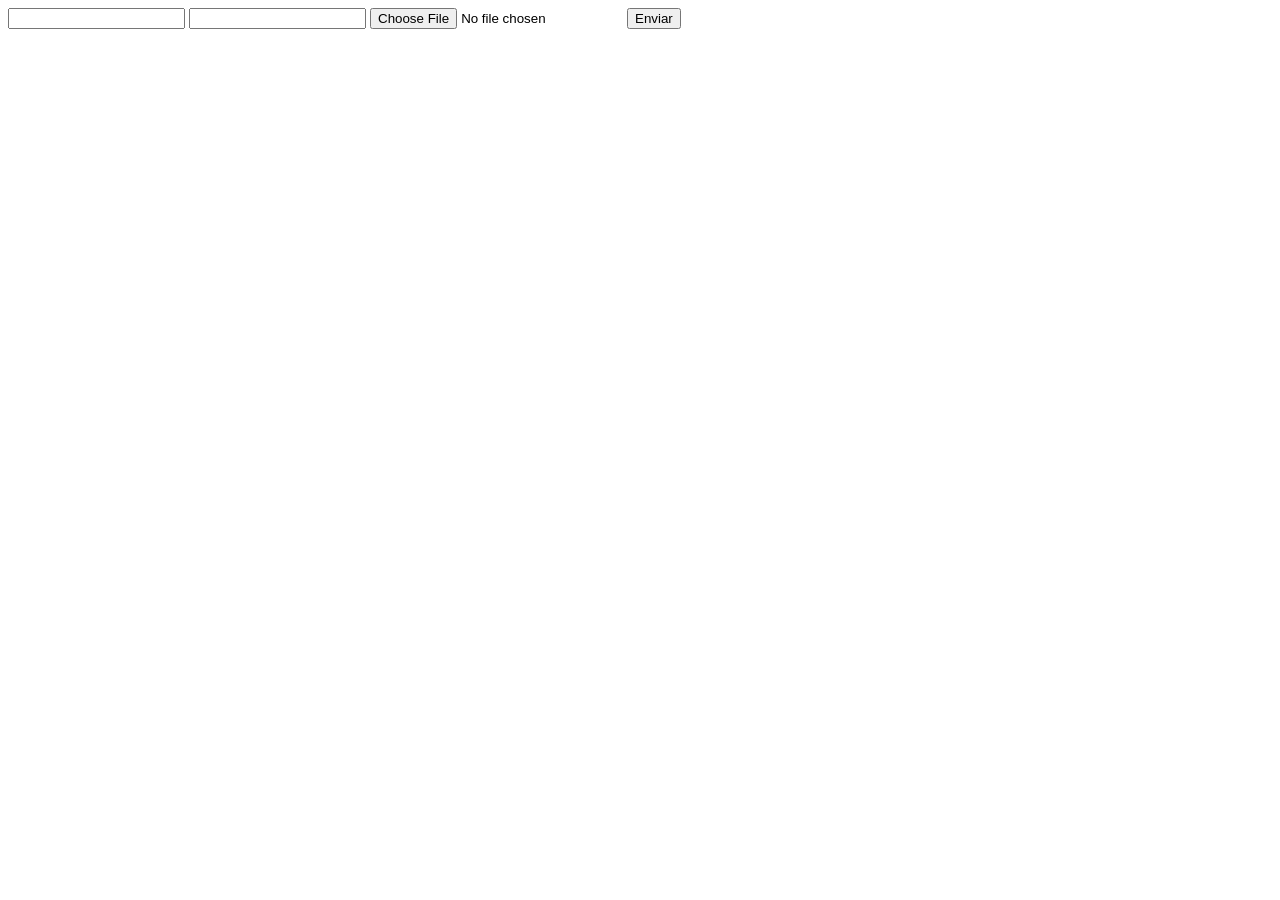
<file: DOCUMENTOS_DE_APOIO/exemplo_de_upload_de_arquivo/public/index.html>
<!DOCTYPE html>
<html lang="en">

<head>
  <meta charset="UTF-8">
  <meta http-equiv="X-UA-Compatible" content="IE=edge">
  <meta name="viewport" content="width=device-width, initial-scale=1.0">
  <title>Upload</title>
</head>

<body>

  <div>
    <input name="nome" id="nome" type="text" />
    <input name="email" id="email" type="url" />
    <input name="foto" id="foto" type="file" />
    <button onclick="enviar()">Enviar</button>
  </div>

  <div id="container"></div>
</body>

</html>

<script>
  function enviar() {
    const formData = new FormData();
    formData.append('foto', foto.files[0])
    formData.append('nome', nome.value)
    formData.append('email', email.value)

    fetch("/usuarios/cadastro", {
      method: "POST",
      body: formData
    })
      .then(res => {
        window.location = "./perfil.html"
      })
      .catch(err => {
        console.log(err);
      })
  }
</script>
</file>
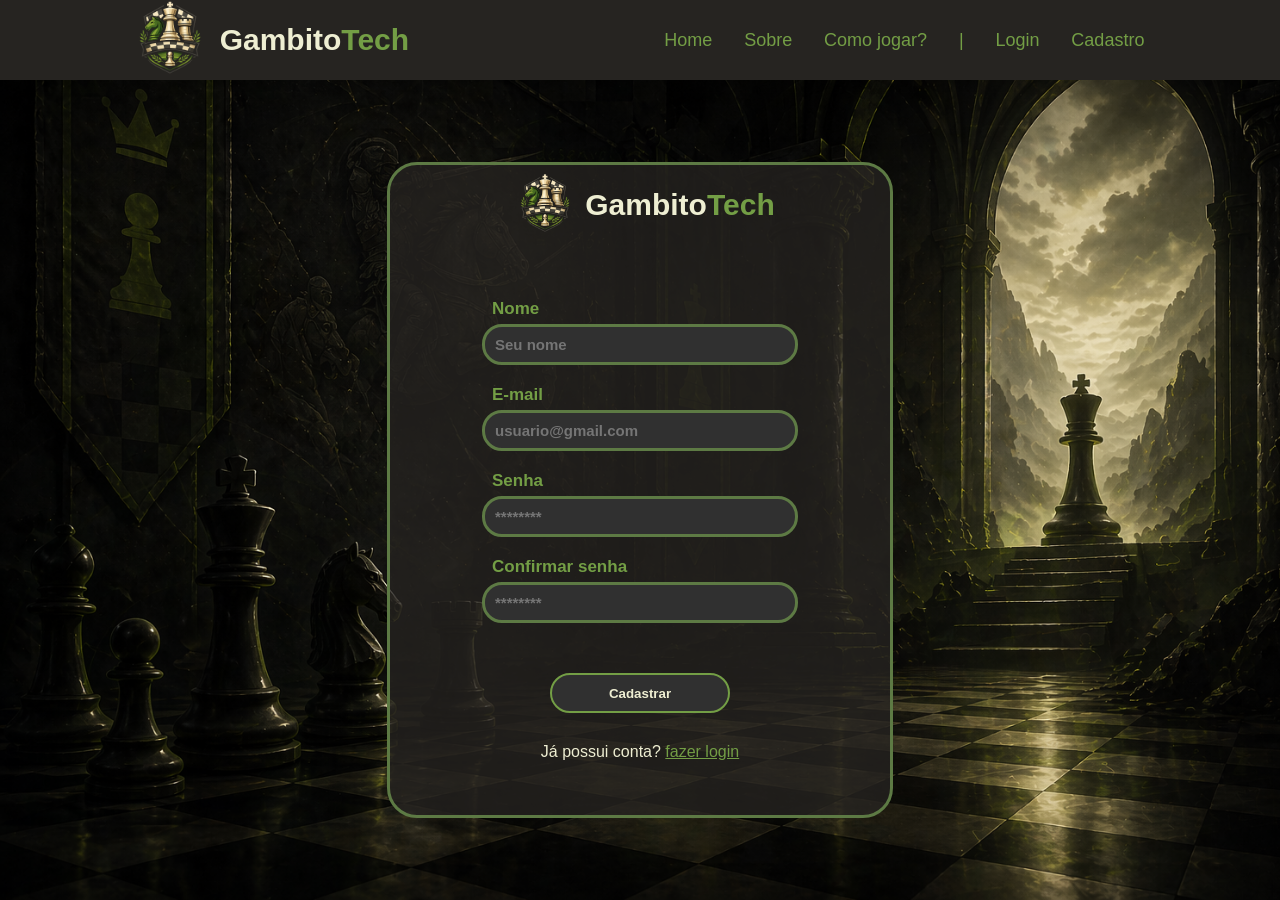
<file: public/cadastro.html>
<!DOCTYPE html>
<html lang="en">

<head>
    <meta charset="UTF-8">
    <meta name="viewport" content="width=device-width, initial-scale=1.0">
    <title>Cadastro</title>
    <link rel="stylesheet" href="css/cadastro.css">
</head>

<body>

    <div id="navbar">
        <div class="nav_content">
            <div id="nav_logo">
                <img src="assets/imgs/logo.png" alt="">

                <span id="txt_logo">Gambito<span class="txt_destaque">Tech</span></span>
            </div>

            <div class="nav_links">
                <a href="index.html">Home</a>
                <a href="#oQueE">Sobre</a>
                <a href="">Como jogar?</a>
                <p>|</p>
                <a href="login.html">Login</a>
                <a href="cadastro.html">Cadastro</a>
            </div>
        </div>
    </div>

    <div id="cadastro_section">


        <div class="card_cadastro">
            <div id="head_cadastro">
                <img src="assets/imgs/logo.png" alt="">
                <span id="txt_logo">Gambito<span class="txt_destaque">Tech</span></span>
            </div>

            <div id="corpo_cadastro">



                <div id="inputs_corpo">

                    <div class="input_cadastro">
                        <p class="txt_input">Nome</p>
                        <input type="text" id="ipt_nome" placeholder="Seu nome">
                        <div id="txt_verificarNome"></div>
                    </div>


                    <div class="input_cadastro">
                        <p class="txt_input">E-mail</p>
                        <input type="email" id="ipt_email" placeholder="usuario@gmail.com">
                        <div id="txt_verificarEmail"></div>
                    </div>

                    <div class="input_cadastro">
                        <p class="txt_input">Senha</p>
                        <input type="password" id="ipt_senha" placeholder="********">
                        <div id="txt_verificarSenha"></div>

                    </div>

                    <div class="input_cadastro">
                        <p class="txt_input">Confirmar senha</p>
                        <input type="password" id="ipt_confirmar_senha" placeholder="********">
                        <div id="txt_verificarConfirmar"></div>
                    </div>


                </div>

                <button id="botao_logar" onclick="verificarCampos()">Cadastrar</button>

                <div id="cadastro_txt">Já possui conta? <a href="login.html">fazer login</a></div>
            </div>
        </div>


    </div>

</body>

</html>

<script>
    function cadastrar(nome, email, senha) {

        fetch("/usuarios/cadastrar", {
            method: "POST",
            headers: {
                "Content-Type": "application/json",
            },
            body: JSON.stringify({
                nomeServer: nome,
                emailServer: email,
                senhaServer: senha
            }),
        })
            .then(function (resposta) {
                console.log("resposta: ", resposta);

                if (resposta.ok) {
                    // cardErro.style.display = "block";

                    // mensagem_erro.innerHTML =
                    //     "Cadastro realizado com sucesso! Redirecionando para tela de Login...";

                    setTimeout(() => {
                        window.location = "login.html";
                    }, "2000");

                } else {
                    throw "Houve um erro ao tentar realizar o cadastro!";
                }
            })
            .catch(function (resposta) {
                console.log(`#ERRO: ${resposta}`);
            });
    }


    function verificarCampos() {
        let email = ipt_email.value;
        let nome = ipt_nome.value;
        let senha = ipt_senha.value;
        let confirmarSenha = ipt_confirmar_senha.value;

        txt_verificarEmail.innerHTML = "";
        txt_verificarConfirmar.innerHTML = "";
        txt_verificarNome.innerHTML = "";
        txt_verificarSenha.innerHTML = "";

        let emailValido = false;
        let nomeValido = false;
        let senhaValida = false;

        let caracteres = ["!", "@", "#", "$", "%", "&", "*", "?", "/", "-", "+"]

        //Verificação do email
        if (email == "") {
            txt_verificarEmail.innerHTML = '<p style="color: #c94c4c;">O Email é um campo obrigatório</p>';
        } else if (!email.includes("@")) {
            txt_verificarEmail.innerHTML = '<p style="color: #c94c4c;">Email inválido. Adicione o @</p>';
        } else if (!email.includes(".com") && !email.includes(".school")) {
            txt_verificarEmail.innerHTML = '<p style="color: #c94c4c;">Email inválido.</p>';
        } else if (email.indexOf("@") > email.lastIndexOf(".com") && email.indexOf("@") > email.lastIndexOf(".school")) {
            txt_verificarEmail.innerHTML = '<p style="color: #c94c4c;">Email inválido. A ordem está incorreta</p>';
        } else {
            emailValido = true;
            txt_verificarEmail.innerHTML = '<p style="color: #739e45;">Email válido</p>';
        }

        //Verificação do nome
        if (nome == "") {
            txt_verificarNome.innerHTML = '<p style="color: #c94c4c;">O nome é um campo obrigatório</p>';
        } else if (nome.length < 3) {
            txt_verificarNome.innerHTML = '<p style="color: #c94c4c;">O nome precisa ter ao menos 3 caracteres</p>';
        } else {
            txt_verificarNome.innerHTML = '<p style="color: #739e45;">Nome válido</p>';
            nomeValido = true;
        }

        //verificação da senha
        if (senha == "") {
            txt_verificarSenha.innerHTML = `<p style="color: #c94c4c;">A senha é um campo obrigatório</p>`;
        } else if (senha.length < 6) {
            txt_verificarSenha.innerHTML = `<p style="color: #c94c4c;">A senha precisa ter ao menos 6 caracteres</p>`;
        } else {
            for (let i = 0; i < caracteres.length; i++) {
                if (senha.includes(caracteres[i])) {
                    senhaValida = true;
                    txt_verificarSenha.innerHTML = `<p style="color: #739e45;">Senha válida</p>`;
                    break;
                }
            }

            if (!senhaValida) {
                txt_verificarSenha.innerHTML = `<p style="color: #c94c4c;">A senha precisa ter ao menos 1 caracter especial</p>`;
            }
        }

        if (confirmarSenha == "") {
            txt_verificarConfirmar.innerHTML = `<p style="color: #c94c4c;">Confirme a senha</p>`;
            return;
        } else if (senha != confirmarSenha) {
            txt_verificarConfirmar.innerHTML = `<p style="color: #c94c4c;">A senha e a confirmação estão diferentes</p>`;
            return;
        }





        if (emailValido && nomeValido && senhaValida) {
            alert("Cadastro realizado com sucesso");
            cadastrar(nome, email, senha);
        } 
    }
</script>
</file>
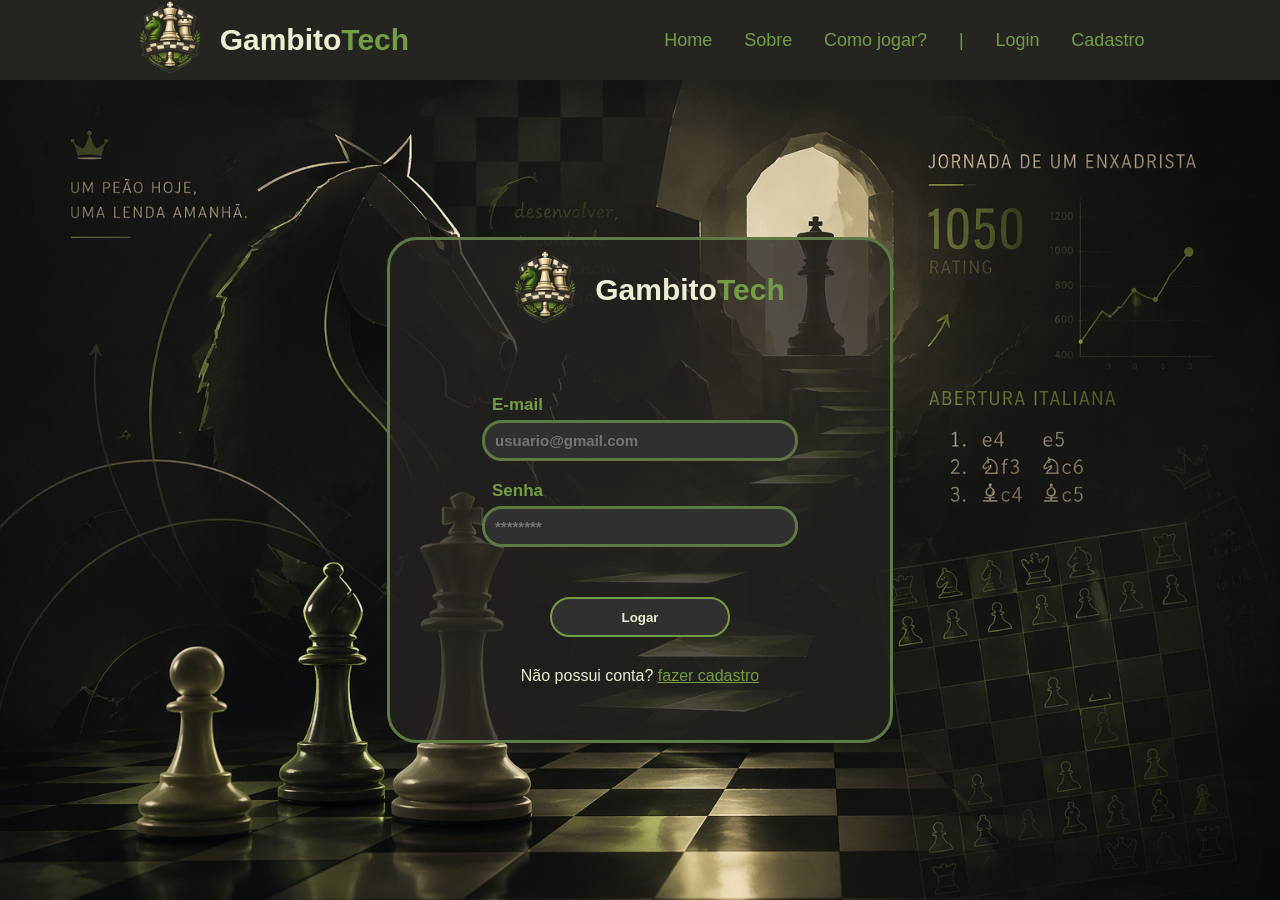
<file: public/login.html>
<!DOCTYPE html>
<html lang="en">

<head>
    <meta charset="UTF-8">
    <meta name="viewport" content="width=device-width, initial-scale=1.0">
    <title>Login</title>

    <link rel="stylesheet" href="css/login.css">
</head>

<body>
    <div id="navbar">
        <div class="nav_content">
            <div id="nav_logo">
                <img src="assets/imgs/logo.png" alt="">

                <span id="txt_logo">Gambito<span class="txt_destaque">Tech</span></span>
            </div>

            <div class="nav_links">
                <a href="index.html">Home</a>
                <a href="#oQueE">Sobre</a>
                <a href="">Como jogar?</a>
                <p>|</p>
                <a href="login.html">Login</a>
                <a href="cadastro.html">Cadastro</a>
            </div>
        </div>
    </div>

    <div id="login_section">
        <div class="card_login">
            <div id="head_login">
                <img src="assets/imgs/logo.png" alt="">
                <span id="txt_logo">Gambito<span class="txt_destaque">Tech</span></span>
            </div>

            <div id="corpo_login">
                <div id="inputs_corpo">
                    <div class="input_login">
                        <p class="txt_input">E-mail</p>
                        <input type="text" id="ipt_email" placeholder="usuario@gmail.com">
                    </div>

                    <div class="input_login">
                        <p class="txt_input">Senha</p>
                        <input type="password" id="ipt_senha" placeholder="********">
                    </div>

                </div>

                <button id="botao_logar" onclick="entrar()">Logar</button>

                <div id="cadastro_txt">Não possui conta? <a href="cadastro.html">fazer cadastro</a></div>
            </div>
        </div>
    </div>


</body>

</html>

<script>
    function entrar() {
        // aguardar();

        var emailVar = ipt_email.value;
        var senhaVar = ipt_senha.value;

        if (emailVar == "" || senhaVar == "") {
            // cardErro.style.display = "block"
            // mensagem_erro.innerHTML = "(Mensagem de erro para todos os campos em branco)";
            alert("Todos os campo estão em branco!");
            // finalizarAguardar();
            return false;
        }
        else {
            // setInterval(sumirMensagem, 5000);
        }

        console.log("FORM LOGIN: ", emailVar);
        console.log("FORM SENHA: ", senhaVar);

        fetch("/usuarios/autenticar", {
            method: "POST",
            headers: {
                "Content-Type": "application/json"
            },
            body: JSON.stringify({
                emailServer: emailVar,
                senhaServer: senhaVar
            })
        }).then(function (resposta) {
            console.log("ESTOU NO THEN DO entrar()!")

            if (resposta.ok) {
                console.log(resposta);

                resposta.json().then(json => {
                    console.log(json);
                    console.log(JSON.stringify(json));
                    sessionStorage.EMAIL_USUARIO = json.email;
                    sessionStorage.NOME_USUARIO = json.nome;
                    sessionStorage.ID_USUARIO = json.id;
                    sessionStorage.RATING_USUARIO = json.rating;

                    setTimeout(function () {
                        window.location = "./dashboard/perfil.html";
                    }, 100); // apenas para exibir o loading

                });

            } else {

                console.log("Houve um erro ao tentar realizar o login!");
                alert("Email ou/e senha inválido(s)");

                ipt_email.value = "";
                ipt_senha.value = "";

                resposta.text().then(texto => {
                    console.error(texto);
                    // finalizarAguardar(texto);
                });
            }

        }).catch(function (erro) {
            console.log("To no catch");
            console.log(erro);
        })

        return false;
    }

    // function sumirMensagem() {
    //     cardErro.style.display = "none"
    // }
</script>
</file>
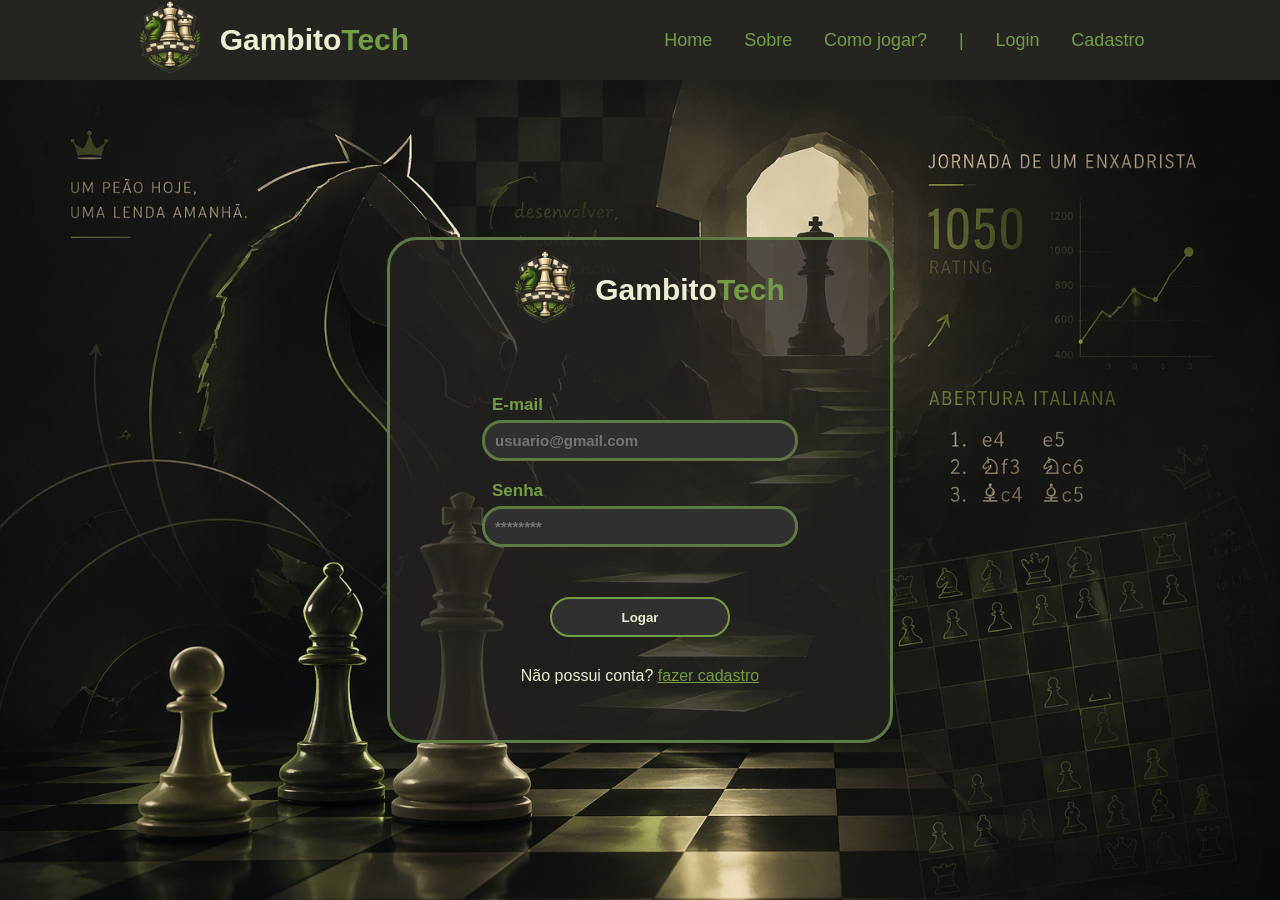
<file: public/dashboard/aulaNotacao.html>
<!DOCTYPE html>
<html lang="en">

<head>
    <meta charset="UTF-8">
    <meta name="viewport" content="width=device-width, initial-scale=1.0">
    <title>Aprenda Notação algébrica</title>
    <script src="../js/sessao.js"></script>
    <link rel="stylesheet" href="../css/aulaNotacao.css">
</head>

<body onload="validarSessao()">
    <div id="navbar">
        <div class="nav_content">
            <div id="nav_logo">
                <img src="../assets/imgs/logo.png" alt="">

                <span id="txt_logo">Gambito<span id="txt_destaque_logo">Tech</span></span>
            </div>

            <div class="nav_links">
                <a href="../index.html">Home</a>
                <a href="../dashboard/dashboard.html">Dashboard</a>
                <p>|</p>
                <a href="login.html">Login</a>
                <a href="cadastro.html">Cadastro</a>
            </div>
        </div>
    </div>

    <div id="notacao_section">
        <h1 class="txt_inicial">A LINGUAGEM DO XADREZ</h1>

        <img src="../assets/imgs/imgNotacao.jpeg" alt="" id="img_comeco">

        <span class="txt_normal">Notação de xadrez é uma forma conveniente de registrar as partidas, permitindo você
            revisá-las e estudar as táticas, entender os erros, ou impressionar seus amigos. Tente usar notação de
            xadrez na sua próxima partida. Você vai descobrir que não tem nada mais satisfatório do que um ponto de
            exclamação bem colocado após o lance que fez você ganhar a partida.</span>

        <div class="infos">
            <img src="../assets/imgs_aulas/notacao1.png" alt="" class="img_info">

            <div class="txts_infos">
                <span class="titulo_info">
                    Notação Algébrica
                </span>
                <span class="txt_info">
                    A forma mais comum e simples de notação de xadrez é chamada de Notação Algébrica. Esta notação
                    indica as casas do tabuleiro com letras e números.
                    Neste diagrama, o rei branco está na casa c3 e o rei preto está na casa h5.
                    A linha 1 é a borda do tabuleiro onde as brancas começam. Já as pretas começam na linha 8. As
                    colunas recebem letras que vão da esquerda para a direita em relação às brancas.
                </span>
            </div>
        </div>

        <span class="txt_info_corpo">
            <span class="titulo_info">Além disso, letras maiúsculas são usadas para as peças da seguinte forma:</span>

            <p>R: Rei</p>
            <p>D: Dama</p>
            <p>T: Torre</p>
            <p>B: Bispo</p>
            <p>C: Cavalo</p>
            <p>P: Peão (geralmente, por convenção, a letra P é omitida na notação)</p>
        </span>


        <div class="infos">
            <img src="../assets/imgs_aulas/notacao2.png" alt="" class="img_info" id="notacao2">

            <div class="txts_infos">
                <span class="titulo_info">
                    Como Anotar Um Lance
                </span>
                <span class="txt_info">
                    Para anotar um lance, dê o nome da peça e a casa para onde ela se move. Se uma peça é capturada,
                    incluímos o
                    símbolo "x" para capturas antes da letra e número da casa.
                    Por exemplo, nesta partida, o primeiro lance das brancas é Cc3. As pretas respondem com f5
                    (lembre-se que o P está omitido). As brancas jogam e4 e as pretas capturam o peão, fxe4, ou f
                    captura e4. A coluna f substitui o nome do peão, já que a letra P é omitida. As brancas também
                    capturam, Nxe4.
                </span>
            </div>
        </div>


        <span class="txt_info_corpo">
            <span class="titulo_info">Símbolos Especiais</span>

            <p>x: Captura</p>
            <p>0-0: Roque na ala do Rei</p>
            <p>0-0-0: Roque na ala da Dama</p>
            <p>+: Xeque</p>
            <p>#: Xeque-mate</p>
        </span>

        <div class="infos">
            <img src="../assets/imgs_aulas/notacao3.png" alt="" class="img_info">

            <div class="txts_infos">
                <span class="titulo_info">
                    Evitando ambiguidade
                </span>
                <span class="txt_info">
                    <p>Td1 não é o suficiente para definir este lance. Qual torre andou?</p>
                    <p>Nos casos onde a notação regular for ambígua, adicione uma letra ou número para especificar a origem da peça que se move. Aqui, por exemplo, Tad1, ou Torre da coluna a até a casa d1, resolve o problema. Quando um peão faz uma captura, sempre inclua a coluna de origem, como nos exemplos fxe4 e gxf6 acima.</p>
                </span>
            </div>
            
        </div>

        <a href="exercicioNotacao.html"><button id="btn_treinar">Praticar</button></a>


        <span class="fonte">Fonte: <div class="txt_verde"><a href="https://www.chess.com/pt-BR/article/view/notacao-de-xadrez-a-linguagem-do-xadrez" target="_blank">Notação de Xadrez - A Linguagem do Xadrez! - CHESS.COM</a></div></span>

        
    </div>


</body>

</html>
</file>
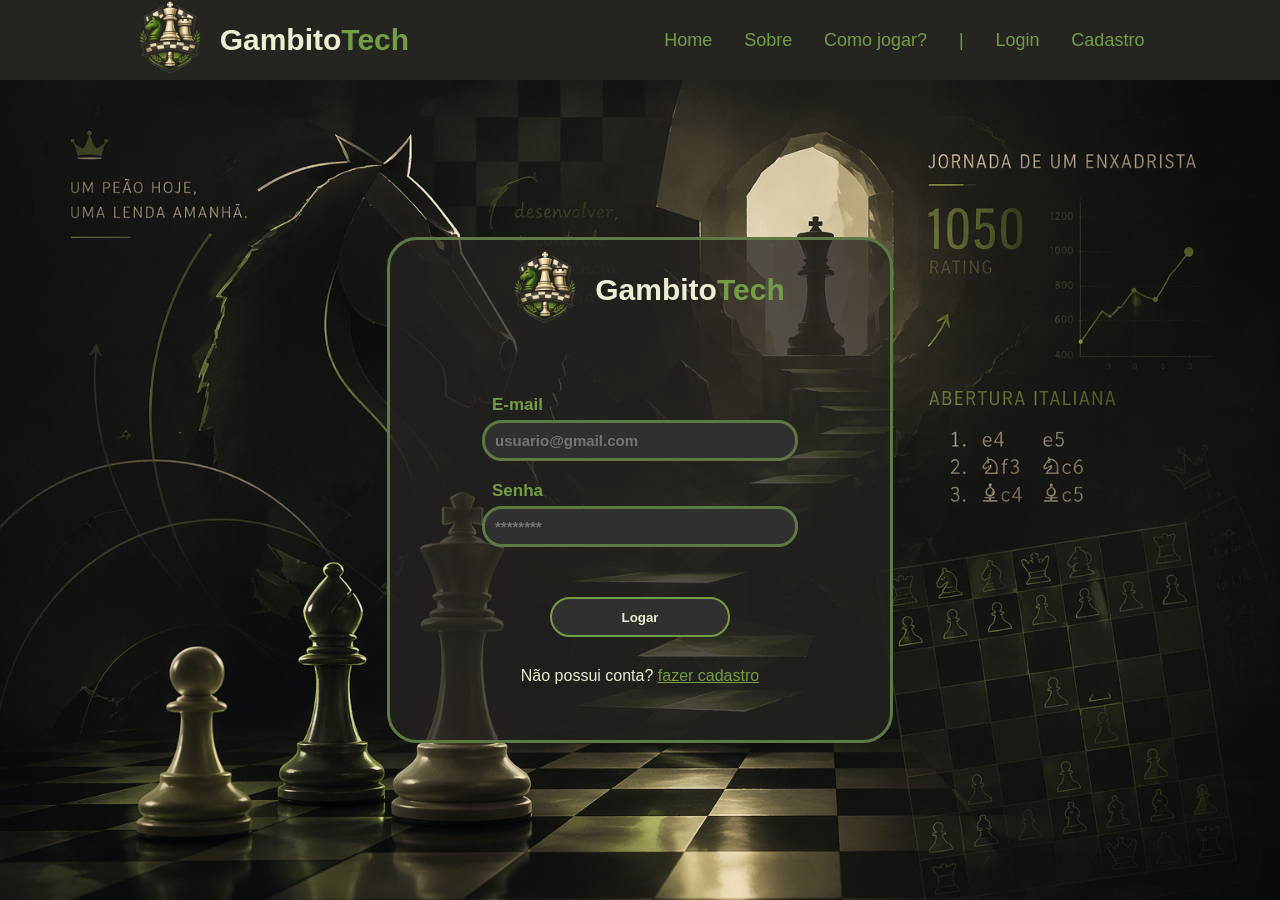
<file: public/dashboard/perfil.html>
<!DOCTYPE html>
<html lang="en">

<head>
    <meta charset="UTF-8">
    <meta name="viewport" content="width=device-width, initial-scale=1.0">
    <title>Perfil</title>

    <script src="../js/perfil.js"></script>
    <script src="../js/sessao.js"></script>
    <link rel="stylesheet" href="../css/perfil.css">
</head>

<body onload="validarSessao(), carregarInfoPerfil()">
    <div id="navbar">
        <div class="nav_content">
            <div id="nav_logo">
                <img src="../assets/imgs/logo.png" alt="">

                <span id="txt_logo">Gambito<span id="txt_destaque_logo">Tech</span></span>
            </div>

            <div class="nav_links">
                <a href="../index.html">Home</a>
                <a href="../dashboard/dashboard.html">Dashboard</a>
                <p>|</p>
                <a href="../login.html">Login</a>
                <a href="../cadastro.html">Cadastro</a>
            </div>
        </div>
    </div>

    <div id="perfil_section">

        <div id="head_perfil">

            <div id="info_usuario">
                <div class="foto">
                    <input type="file" accept="image/*" onchange="enviar()" id="input_img">
                    <img src="../assets/imgs/foto_perfil_default.png" alt="" id="foto_perfil">
                </div>

                <div id="info_txt">
                    <h2>Olá, <span id="b_usuario">Usuario</span>!</h2>
                    <h2>Seu rating: <span id="rating_usuario">200</span></h2>
                    <h2>Seu nível: <span id="nivel_usuario">GM</span></h2>
                </div>
            </div>

            <button id="btn_deslogar" onclick="limparSessao()">Deslogar</button>

        </div>

        <!-- Seção das aulas -->
        <div class="section_aprender">
            <p class="titulo_destaque">Aprenda algo novo:</p>

            <div id="cards_section">


                <a href="aulaNotacao.html">
                    <div class="cards_aprender">
                        <img src="../assets/imgs/notacao_algebrica.png" alt="" class="img_card">

                        <div class="texto_card">
                            <p class="txt_destaque">Aprenda Notação Algébrica</p>

                            <p class="txt_descricao">Descubra o significado das letras e números do tabuleiro,
                                identifique
                                movimentos com precisão e acompanhe partidas como um jogador experiente</p>
                        </div>
                    </div>
                </a>

                <a href="exercicioTatico.html">
                    <div class="cards_aprender">
                        <img src="../assets/imgs/temasTaticos.png" alt="" class="img_card">

                        <div class="texto_card">
                            <p class="txt_destaque">Aprenda temas táticos</p>

                            <p class="txt_descricao">Aprenda temas táticos e reconheça padrões como garfos, cravadas e
                                ataques duplos para melhorar suas jogadas.</p>
                        </div>
                    </div>
                </a>

                <div class="cards_aprender">
                    <img src="../assets/imgs/movimentos_das_pecas.png" alt="" class="img_card">

                    <div class="texto_card">
                        <p class="txt_destaque">Aprenda os movimentos das peças</p>

                        <p class="txt_descricao">Aprenda os movimentos das peças e entenda como cada uma se desloca no
                            tabuleiro, incluindo suas regras e limitações básicas.</p>
                    </div>
                </div>

                <a href="tabuleiro.html">
                    <div class="cards_aprender">
                        <img src="../assets/imgs/card_tabuleiro.png" alt="" class="img_card">

                        <div class="texto_card">
                            <p class="txt_destaque">Tabuleiro</p>

                            <p class="txt_descricao">Revise jogadas em um tabuleiro interativo com análises
                                estratégicas,
                                padrões táticos e insights para melhorar seu desempenho no xadrez.</p>
                        </div>
                    </div>
                </a>
            </div>

        </div>


        <div class="section_aprender">
            <p class="titulo_destaque">Notícias e curiosidades: </p>

            <div id="cards_section">


                <a href="https://www.unesco.org/spotlight-children/en/chessinslums" target="_blank">
                    <div class="cards_aprender">
                        <img src="../assets/imgs/img_card_noticia.png" alt="" class="img_card">

                        <div class="texto_card">
                            <p class="txt_destaque">O xadrex como ferramenta de transformação social</p>

                            <p class="txt_descricao">Descubra como o xadrez tem transformado a vida de crianças em
                                comunidades vulneráveis,
                                desenvolvendo confiança, aprendizado e novas oportunidades para o futuro.</p>
                        </div>
                    </div>
                </a>


                <a href="https://www.al.sp.gov.br/noticia/?id=496223" target="_blank">
                    <div class="cards_aprender">
                        <img src="../assets/imgs/img_card_educacao.png" alt="" class="img_card">

                        <div class="texto_card">
                            <p class="txt_destaque">Xadrez impulsiona aprendizado em escola pública de SP</p>

                            <p class="txt_descricao">Projeto de uma escola estadual da zona norte de São Paulo usa o
                                xadrez para desenvolver
                                foco, disciplina e raciocínio lógico, conquistando reconhecimento internacional.</p>
                        </div>
                    </div>
                </a>


            </div>

        </div>

    </div>
</body>

</html>
</file>
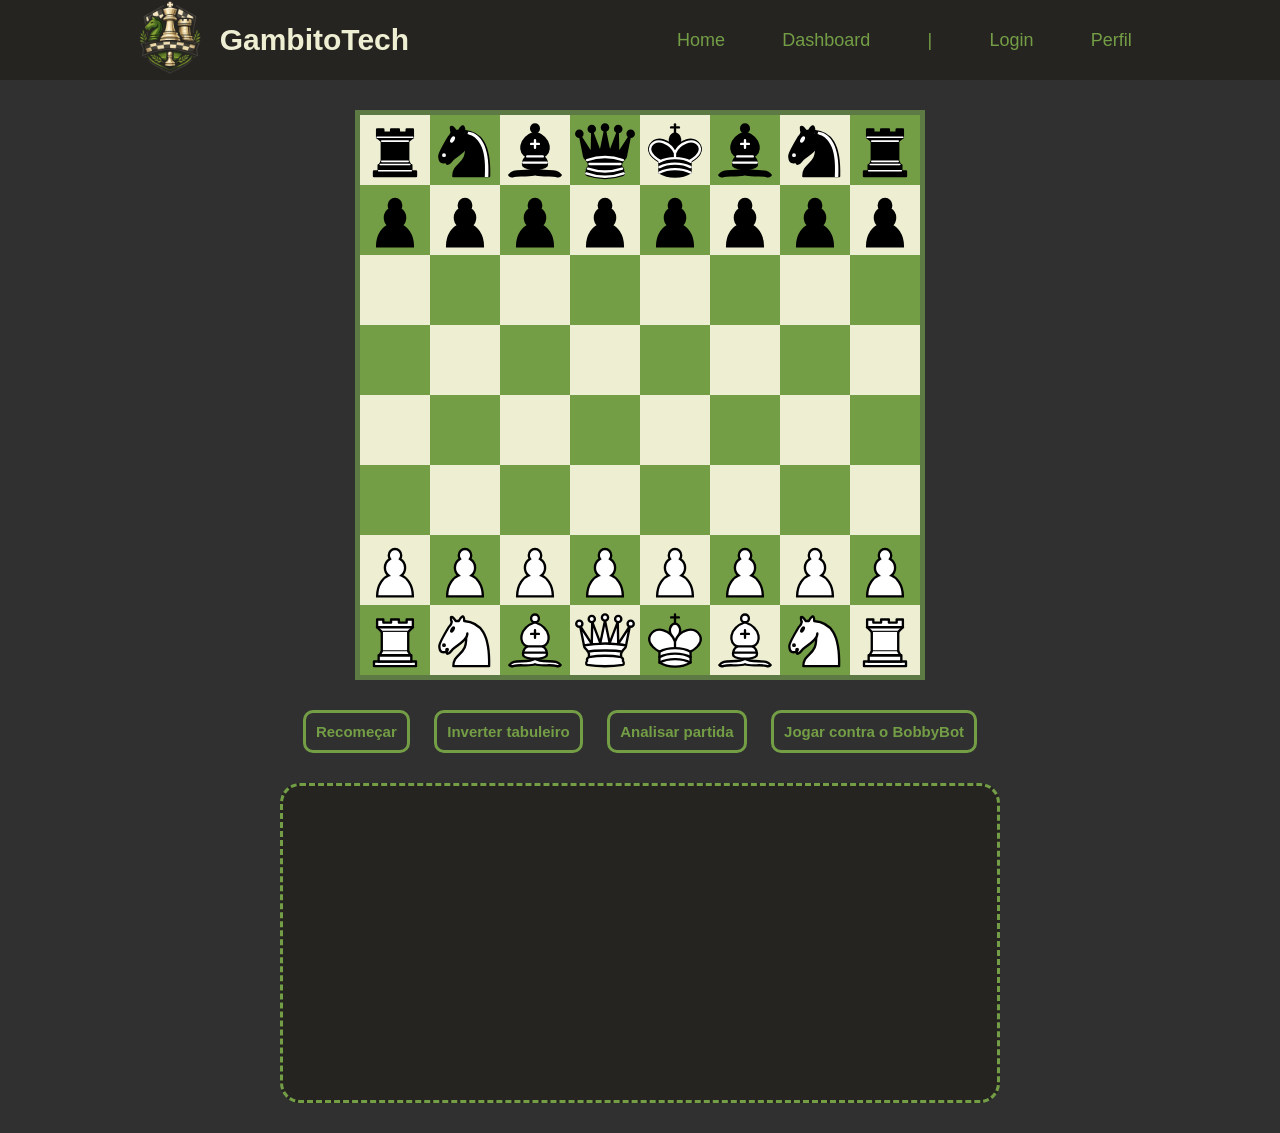
<file: public/dashboard/tabuleiro.html>
<!DOCTYPE html>
<html lang="en">

<head>
    <meta charset="UTF-8">
    <meta name="viewport" content="width=device-width, initial-scale=1.0">
    <title>Tabuleiro</title>

    <link rel="stylesheet" href="../css/tabuleiro.css">
    <script src="../js/tabuleiro.js"></script>
</head>

<body onload="carregarTabuleiro()">
    <div id="navbar">
        <div class="nav_content">
            <div id="nav_logo">
                <img src="../assets/imgs/logo.png" alt="">

                <span id="txt_logo">Gambito<span id="txt_destaque_logo">Tech</span></span>
            </div>

            <div class="nav_links">
                <a href="../index.html">Home</a>
                <a href="../dashboard/dashboard.html">Dashboard</a>
                <p>|</p>
                <a href="../login.html">Login</a>
                <a href="perfil.html">Perfil</a>
            </div>
        </div>
    </div>

    <div id="main_section">

        <!-- Seção da IA -->
        <div id="bot_section">
            <img src="../assets/imgs/bobbyBot.png" alt="" id="foto_bot">

            <div id="mensagem_bot"></div>
        </div>

        <div id="tabuleiro_section">
            <div id="tabuleiro"></div>

            <div id="buttons_section">
                <button class="botoes_tabuleiro" onclick="carregarTabuleiro()">Recomeçar</button>
                <button class="botoes_tabuleiro" onclick="inverterTabuleiro()">Inverter tabuleiro</button>
                <button class="botoes_tabuleiro" onclick="habilitarBot()">Analisar partida</button>
                <button class="botoes_tabuleiro" onclick="habilitarBotJogar()">Jogar contra o BobbyBot</button>
            </div>
        </div>

        <div id="lances">

        </div>
    </div>
</body>

</html>
</file>
<file: public/css/cadastro.css>
body {
    padding: 0px;
    margin: 0px;
    font-family: 'Segoe UI', Arial, sans-serif;

    color: var(--texto-claro);
}

* {
    padding: 0px;
    margin: 0px;
}

:root {
    --fundo: #303030;
    --fundo-secundaria: #262421;
    --verde-chess: #739e45;
    --verde-escuro: #5d7a44;
    --texto-claro: #EEEED2;
    --branco-puro: #FFFFFF;
}

#cadastro_section {
    display: flex;
    width: 100%;
    height: calc(100vh - 80px); /*Estou usando calc para definir o tamanho da tela. 100vh(tela inteira) -80px(tamanho da nav)*/
    align-items: center;
    justify-content: center;

    background-image: url(../assets/imgs/background_cadastro.png);
    background-size: cover;
}

.card_cadastro {
    width: 500px;
    height: 650px;
    background-color: #262421c5;
    border-radius: 30px;
    border: 3px solid var(--verde-escuro);
    display: flex;
    flex-direction: column;
    align-items: center;
}

#txt_logo {
    color: var(--texto-claro);
    font-size: 30px;
    font-weight: bold;
}

.txt_destaque {
    color: var(--verde-chess);
}

#head_cadastro img {
    width: 80px;
}

#head_cadastro {
    display: flex;
    align-items: center;
    justify-content: center;
}

#corpo_cadastro {
    display: flex;
    flex-direction: column;
    align-items: center;
    justify-content: center;
    height: 600px;
}

#ipt_email,
#ipt_senha,
#ipt_confirmar_senha,
#ipt_nome {
    height: 35px;
    width: 300px;

    border-radius: 20px;
    border: 3px solid var(--verde-escuro);
    background-color: var(--fundo);
    color: var(--branco-puro);
    font-size: 15px;
    font-weight: bold;
}
input{
    padding-left: 10px;
}
.txt_input {
    color: var(--verde-chess);
    font-size: 17px;
    font-weight: bold;
    margin-left: 10px;
    margin-bottom: 5px;
}

#inputs_corpo {
    display: flex;
    flex-direction: column;
    gap: 20px;
}

#botao_logar {
    margin-top: 50px;
    height: 40px;
    width: 180px;
    border-radius: 30px;
    font-weight: bold;
    background-color: var(--fundo);
    color: var(--texto-claro);
    border: 2px solid var(--verde-chess);

    transition: 0.3s ease;
}

#botao_logar:hover {
    transform: translateY(-6px);
    color: var(--fundo);
    background-color: var(--verde-chess);
}

#cadastro_txt {
    margin-top: 30px;
}

#cadastro_txt a {
    color: var(--verde-chess);
}


#navbar {
    background-color: var(--fundo-secundaria);
    height: 80px;
    width: 100%;
}

.nav_content {
    display: flex;
    flex-direction: row;
    justify-content: space-around;
    align-items: center;
    height: 100%;
}

.nav_links {
    display: flex;
    justify-content: space-around;
    width: 40%;
    color: var(--verde-chess);
    font-size: large;
}

.nav_links a {
    text-decoration: none;
    color: inherit;
}

#nav_logo img {
    width: 100px;
}

#nav_logo {
    display: flex;
    align-items: center;
}

#txt_logo {
    color: var(--texto-claro);
    font-size: 30px;
    font-weight: bold;
}
</file>
<file: public/css/login.css>
body {
    padding: 0px;
    margin: 0px;
    font-family: 'Segoe UI', Arial, sans-serif;

    color: var(--texto-claro);
}

* {
    padding: 0px;
    margin: 0px;
}

:root {
    --fundo: #303030;
    --fundo-secundaria: #262421;
    --verde-chess: #739e45;
    --verde-escuro: #5d7a44;
    --texto-claro: #EEEED2;
    --branco-puro: #FFFFFF;
}

#login_section {
    display: flex;
    width: 100%;
    height: calc(100vh - 80px); /*Estou usando calc para definir o tamanho da tela. 100vh(tela inteira) -80px(tamanho da nav)*/
    align-items: center;
    justify-content: center;

    background-image: url(../assets/imgs/fundoLogin.png);
    background-size: cover;
}

.card_login {
    width: 500px;
    height: 500px;
    background-color: #262421c5;
    border-radius: 30px;
    border: 3px solid var(--verde-escuro);
    display: flex;
    flex-direction: column;
    align-items: center;
}

#txt_logo {
    color: var(--texto-claro);
    font-size: 30px;
    font-weight: bold;
}

.txt_destaque {
    color: var(--verde-chess);
}

#head_login img {
    width: 100px;
}

#head_login {
    display: flex;
    align-items: center;
    justify-content: center;
}

#corpo_login {
    display: flex;
    flex-direction: column;
    align-items: center;
    justify-content: center;
    height: 460px;
}

#ipt_email,
#ipt_senha {
    height: 35px;
    width: 300px;

    border-radius: 20px;
    border: 3px solid var(--verde-escuro);
    background-color: var(--fundo);
    color: var(--branco-puro);
    font-size: 15px;
    font-weight: bold;
}

.txt_input {
    color: var(--verde-chess);
    font-size: 17px;
    font-weight: bold;
    margin-left: 10px;
    margin-bottom: 5px;
}

#inputs_corpo {
    display: flex;
    flex-direction: column;
    gap: 20px;
}

input{
    padding-left: 10px;
}

#botao_logar {
    margin-top: 50px;
    height: 40px;
    width: 180px;
    border-radius: 30px;
    font-weight: bold;
    background-color: var(--fundo);
    color: var(--texto-claro);
    border: 2px solid var(--verde-chess);

    transition: 0.3s ease;
}

#botao_logar:hover {
    transform: translateY(-6px);
    color: var(--fundo);
    background-color: var(--verde-chess);
}

#cadastro_txt {
    margin-top: 30px;
}

#cadastro_txt a {
    color: var(--verde-chess);
}


#navbar {
    background-color: var(--fundo-secundaria);
    height: 80px;
    width: 100%;
}

.nav_content {
    display: flex;
    flex-direction: row;
    justify-content: space-around;
    align-items: center;
    height: 100%;
}

.nav_links {
    display: flex;
    justify-content: space-around;
    width: 40%;
    color: var(--verde-chess);
    font-size: large;
}

.nav_links a {
    text-decoration: none;
    color: inherit;
}

#nav_logo img {
    width: 100px;
}

#nav_logo {
    display: flex;
    align-items: center;
}

#txt_logo {
    color: var(--texto-claro);
    font-size: 30px;
    font-weight: bold;
}
</file>
<file: public/css/aulaNotacao.css>
body {
    padding: 0px;
    margin: 0px;
    font-family: 'Segoe UI', Arial, sans-serif;

    background-color: var(--fundo);
    color: var(--texto-claro);
}

* {
    padding: 0px;
    margin: 0px;
}

:root {
    --fundo: #303030;
    --fundo-secundaria: #262421;
    --verde-chess: #739e45;
    --verde-escuro: #5d7a44;
    --texto-claro: #EEEED2;
    --branco-puro: #FFFFFF;
}


/* nav */
#navbar {
    background-color: var(--fundo-secundaria);
    height: 80px;
    width: 100%;
}

.nav_content {
    display: flex;
    flex-direction: row;
    justify-content: space-around;
    align-items: center;
    height: 100%;
}

.nav_links {
    display: flex;
    justify-content: space-around;
    width: 40%;
    color: var(--verde-chess);
    font-size: large;
}

.nav_links a {
    text-decoration: none;
    color: inherit;
}

#nav_logo img {
    width: 100px;
}

#nav_logo {
    display: flex;
    align-items: center;
}

#txt_logo {
    color: var(--texto-claro);
    font-size: 30px;
    font-weight: bold;
}

#txt_destaque_logo {
    color: var(--verde-chess);
}

/* Seção das informaçoes */
#notacao_section{
    display: flex;
    flex-direction: column;
    align-items: center;
}

.txt_inicial{
    margin-top: 50px;
    color: var(--verde-chess);
    font-size: 50px;
    font-weight: bold;
}

#img_comeco{
    width: 800px;
    border-radius: 30px;
    border: 5px dashed var(--verde-chess);
    margin-top: 40px;
    margin-bottom: 20px;
}

.txt_normal{
    font-size: 25px;
    font-weight: bold;
    width: 80%;
}

.infos{
    display: flex;
    align-items: center;
    align-self: flex-start;
    margin-left: 10%;
    margin-top: 50px;
    width: 85%;
    height: 100%;
    align-items: flex-start;
}

.txts_infos{
    display: flex;
    flex-direction: column;
    margin-left: 20px;
}

.img_info{
    width: 350px;
    height: 350px;
    object-fit: cover;
    border-radius: 10px;
}

.titulo_info{
    color: var(--verde-chess);
    font-size: 30px;
    font-weight: bold;
}

.txt_info{
    font-size: 25px;
}

.txt_info_corpo{
    margin-top: 10px;
    font-size: 25px;
    width: 80%;
}

#notacao2{
    width: 650px;
    height: auto;
}

#btn_treinar {
    background-color: var(--fundo);
    border: 3px solid var(--verde-chess);
    border-radius: 20px;
    color: var(--verde-chess);
    font-weight: bold;
    width: 100px;
    height: 40px;
    margin-bottom: 20px;

    transition: 0.3s ease;
    margin-top: 40px;
}

#btn_treinar:hover {
    color: var(--fundo);
    background-color: var(--verde-chess);

    transform: translateY(-5px);
}


.fonte{
    margin-top: 20px;
    font-weight: bold;
    font-size: 17px;
    margin-bottom: 50px;
}

.txt_verde{
    color: var(--verde-chess);
}

a {
    text-decoration: none;
    color: var(--verde-chess);
}

a:hover{
    text-decoration: underline;
}
</file>
<file: public/css/perfil.css>
body {
    padding: 0px;
    margin: 0px;
    font-family: 'Segoe UI', Arial, sans-serif;

    background-color: var(--fundo);
    color: var(--texto-claro);
}

* {
    padding: 0px;
    margin: 0px;
}

:root {
    --fundo: #303030;
    --fundo-secundaria: #262421;
    --verde-chess: #739e45;
    --verde-escuro: #5d7a44;
    --texto-claro: #EEEED2;
    --branco-puro: #FFFFFF;
}


/* nav */
#navbar {
    background-color: var(--fundo-secundaria);
    height: 80px;
    width: 100%;
}

.nav_content {
    display: flex;
    flex-direction: row;
    justify-content: space-around;
    align-items: center;
    height: 100%;
}

.nav_links {
    display: flex;
    justify-content: space-around;
    width: 40%;
    color: var(--verde-chess);
    font-size: large;
}

.nav_links a {
    text-decoration: none;
    color: inherit;
}

#nav_logo img {
    width: 100px;
}

#nav_logo {
    display: flex;
    align-items: center;
}

#txt_logo {
    color: var(--texto-claro);
    font-size: 30px;
    font-weight: bold;
}

#txt_destaque_logo {
    color: var(--verde-chess);
}

/* Seção das informações do usuario */
#perfil_section {
    display: flex;
    flex-direction: column;
    align-items: center;
}

#head_perfil {
    display: flex;
    justify-content: space-between;
    width: 95%;
    height: 200px;
    border-bottom: 2px solid var(--verde-chess);
}

#info_usuario {
    display: flex;
    width: 70%;
    align-items: center;
    justify-content: flex-start;
}

#foto_perfil {
    width: 150px;
    height: 150px;
    object-fit: cover;
    border-radius: 10px;

    border: 3px solid var(--verde-chess);
    margin-left: 30px;

    cursor: pointer;
}

.foto {
    width: 150px;
    height: 150px;
    border-radius: 10px;
    display: flex;
    align-items: center;
    justify-content: center;
    position: relative;
}
.foto input {
    opacity: 0;
    width: 100%;
    height: 100%;
    position: absolute;
    cursor: pointer;
}

#info_txt {
    margin-left: 40px;
}

#b_usuario {
    color: var(--verde-chess);
}

#rating_usuario {
    color: var(--verde-chess);
}

#nivel_usuario {
    background-color: var(--verde-escuro);
    color: var(--fundo);
    border-radius: 5px;
    font-size: 20px;
}

#btn_deslogar {
    background-color: var(--fundo);
    border: 3px solid var(--verde-chess);
    border-radius: 20px;
    color: var(--verde-chess);
    font-weight: bold;
    width: 100px;
    height: 40px;
    align-self: flex-end;
    margin-bottom: 20px;

    transition: 0.3s ease;
}

#btn_deslogar:hover {
    color: var(--fundo);
    background-color: var(--verde-chess);

    transform: translateY(-5px);
}

/* Seção aprender */
.section_aprender {
    display: flex;
    flex-direction: column;
    width: 90%;
    height: 600px;
}

#cards_section {
    display: flex;
    justify-content: flex-start;
    gap: 25px;
    flex-wrap: wrap;
}

.titulo_destaque {
    font-size: 40px;
    font-weight: bold;
    color: var(--verde-chess);
}

.cards_aprender {
    display: flex;
    flex-direction: column;
    align-items: center;
    border-radius: 20px;

    background-color: var(--fundo);
    width: 320px;
    height: 470px;
    margin-top: 30px;

    box-shadow: 0 0 15px rgba(0, 0, 0, 0.5);

    transition: 0.3s ease;
}

.cards_aprender:hover {
    transform: translateY(-10px);
    box-shadow: 0 0 15px #5d7a4489;
    cursor: pointer;
}

.img_card {
    width: 260px;
    height: 260px;
    border-radius: 10px;
    margin-top: 20px;
    border: 2px solid var(--verde-chess);
    object-fit: cover;
}

.txt_destaque {
    color: var(--verde-chess);
    font-weight: bold;
    font-size: 20px;
}

.texto_card {
    display: flex;
    flex-direction: column;

    align-items: center;
    justify-content: space-around;
    width: 90%;
    height: 90%;

    text-align: center;
}

a {
    text-decoration: none;
    color: inherit;
}
</file>
<file: public/css/tabuleiro.css>
body {
    padding: 0px;
    margin: 0px;
    font-family: 'Segoe UI', Arial, sans-serif;
    background-color: var(--fundo);
    color: var(--texto-claro);
}

* {
    padding: 0px;
    margin: 0px;
}

:root {
    --fundo: #303030;
    --fundo-secundaria: #262421;
    --verde-chess: #739e45;
    --verde-escuro: #5d7a44;
    --texto-claro: #EEEED2;
    --branco-puro: #FFFFFF;
}

/* Nav */
#navbar {
    background-color: var(--fundo-secundaria);
    height: 80px;
    width: 100%;
    color: #fbff00;
}

.nav_content {
    display: flex;
    flex-direction: row;
    justify-content: space-around;
    align-items: center;
    height: 100%;
}

.nav_links {
    display: flex;
    justify-content: space-around;
    width: 40%;
    color: var(--verde-chess);
    font-size: large;
}

.nav_links a {
    text-decoration: none;
    color: inherit;
}

#nav_logo img {
    width: 100px;
}

#nav_logo {
    display: flex;
    align-items: center;
}

#txt_logo {
    color: var(--texto-claro);
    font-size: 30px;
    font-weight: bold;
}

/* Aqui começa o tabuleiro */
#main_section {
    display: flex;
    flex-direction: column;
    justify-content: center;
    align-items: center;
    width: 100%;
    height: 100%;
}

#tabuleiro {
    display: flex;
    flex-direction: column;
    border: 5px solid var(--verde-escuro);
    margin-top: 30px;
}

.linha {
    display: flex;
}

.casa {
    width: 70px;
    height: 70px;
    display: flex;
    align-items: center;
    justify-content: center;
}

.clara {
    background-color: var(--texto-claro);
}

.escura {
    background-color: var(--verde-chess);
}

.peca {
    width: 100%;
}

#tabuleiro_section {
    display: flex;
    flex-direction: column;
    height: 90%;
    align-items: center;
}

.botoes_tabuleiro {
    margin: 30px 10px;
    padding: 10px;
    border-radius: 10px;
    border: none;
    background-color: var(--fundo);
    color: var(--verde-chess);
    font-weight: bold;
    font-size: 15px;
    border: 3px solid var(--verde-chess);
    cursor: pointer;

    transition: 0.3s ease;
}

.botoes_tabuleiro:hover {
    background-color: var(--verde-chess);
    color: var(--fundo);

    transform: translateY(-5px);
}

#lances {
    display: flex;
    align-content: flex-start;
    width: 700px;
    height: 300px;
    background-color: var(--fundo-secundaria);
    border: 3px dashed var(--verde-chess);
    border-radius: 20px;

    margin-bottom: 30px;
    padding: 7px;

    flex-wrap: wrap;
    overflow-y: auto;
}

.notacao {
    display: flex;
    align-items: center;
    justify-content: center;
    margin: 10px;
    background-color: var(--verde-escuro);
    color: var(--texto-claro);
    font-weight: bold;
    font-size: 20px;
    width: 55px;
    height: 25px;
    border-radius: 5px;
    flex-shrink: 0;
}

#tabuleiro.invertido {
    flex-direction: column-reverse;
}

/* Seção do Bot */

#bot_section {
    display: none;
    align-items: center;
    justify-content: space-around;
    width: 40%;

    margin-top: 40px;
}

#foto_bot {
    width: 120px;
    height: 120px;
    object-fit: cover;
    border-radius: 10px;

    border: 3px solid var(--verde-chess);
    /* margin-left: 10px; */
}

#mensagem_bot{
    width: 420px;
    height: 140px;
    background-color: var(--fundo-secundaria);
    border-radius: 20px;
    border: 3px dashed var(--verde-chess);
    padding: 10px;
    overflow-y: auto;

    font-size: 18px;
    font-weight: bold;
}

.peca{
    cursor: pointer;
}
</file>
